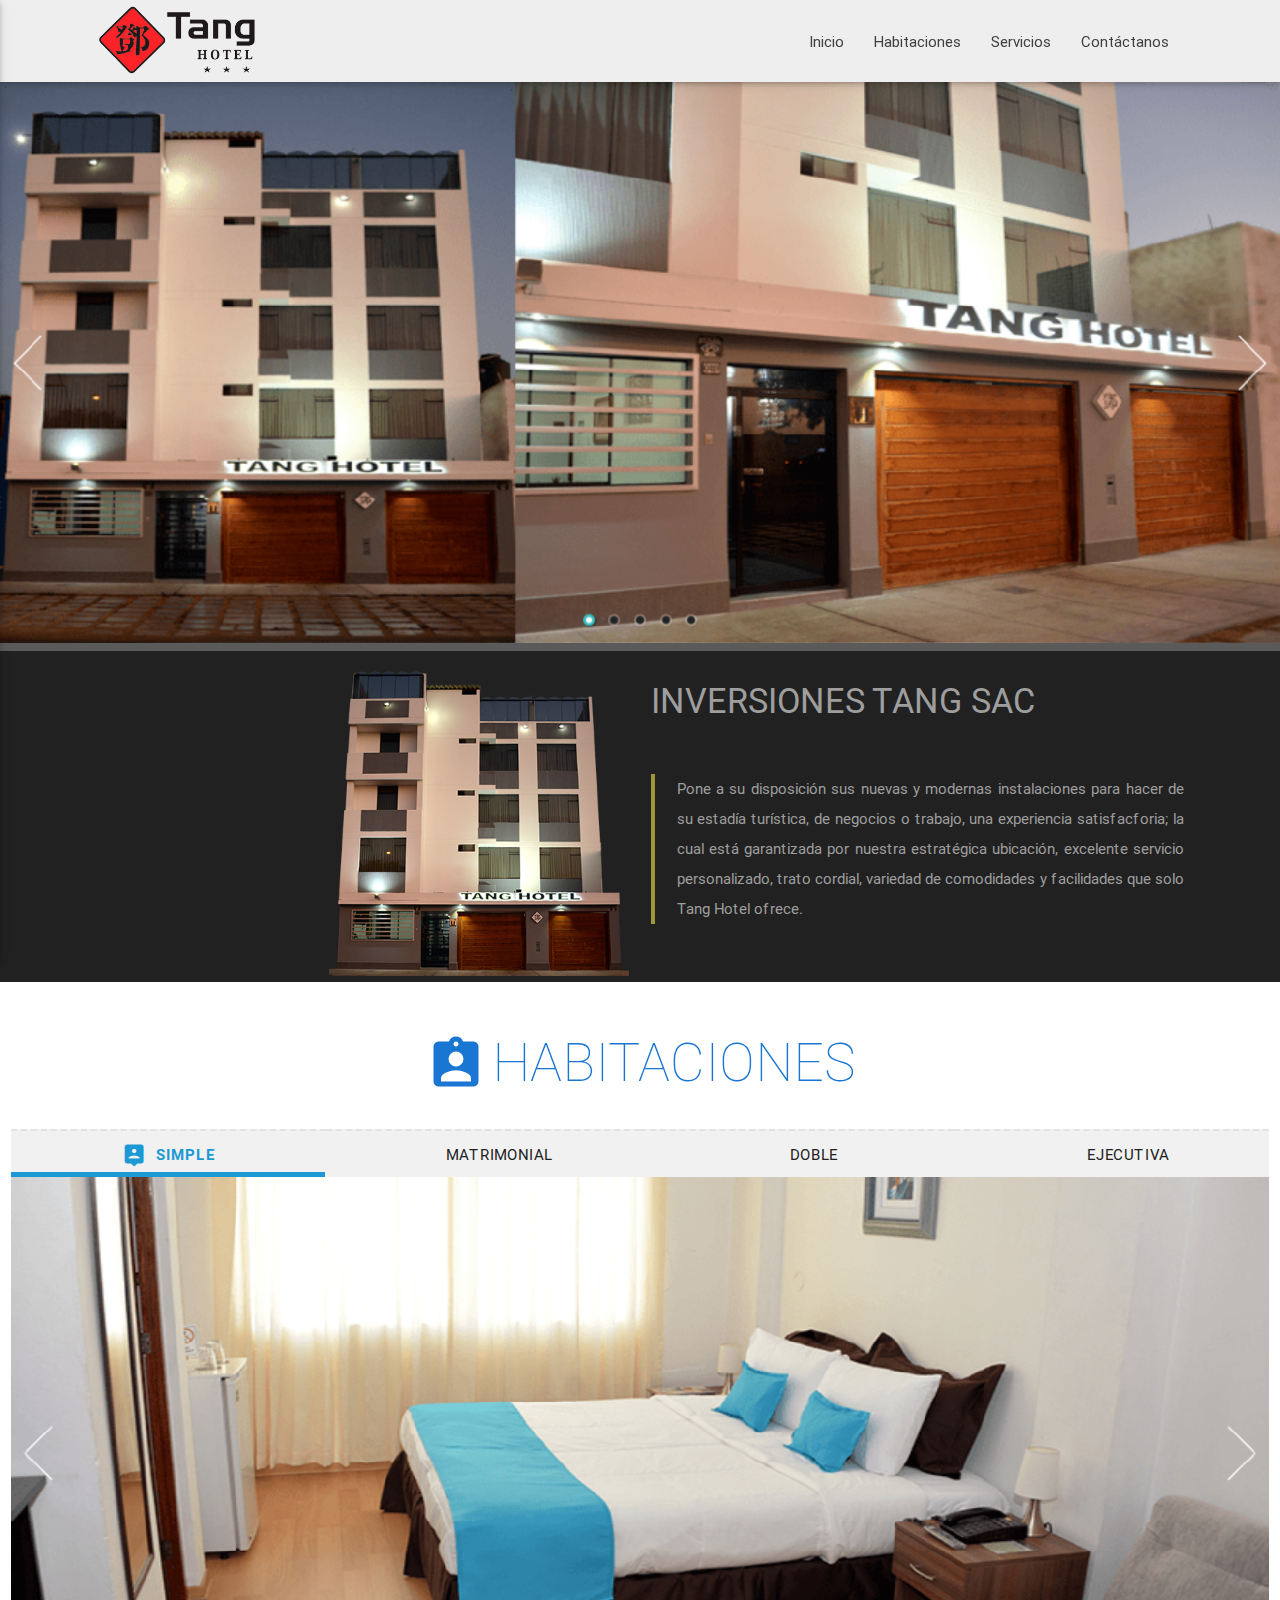
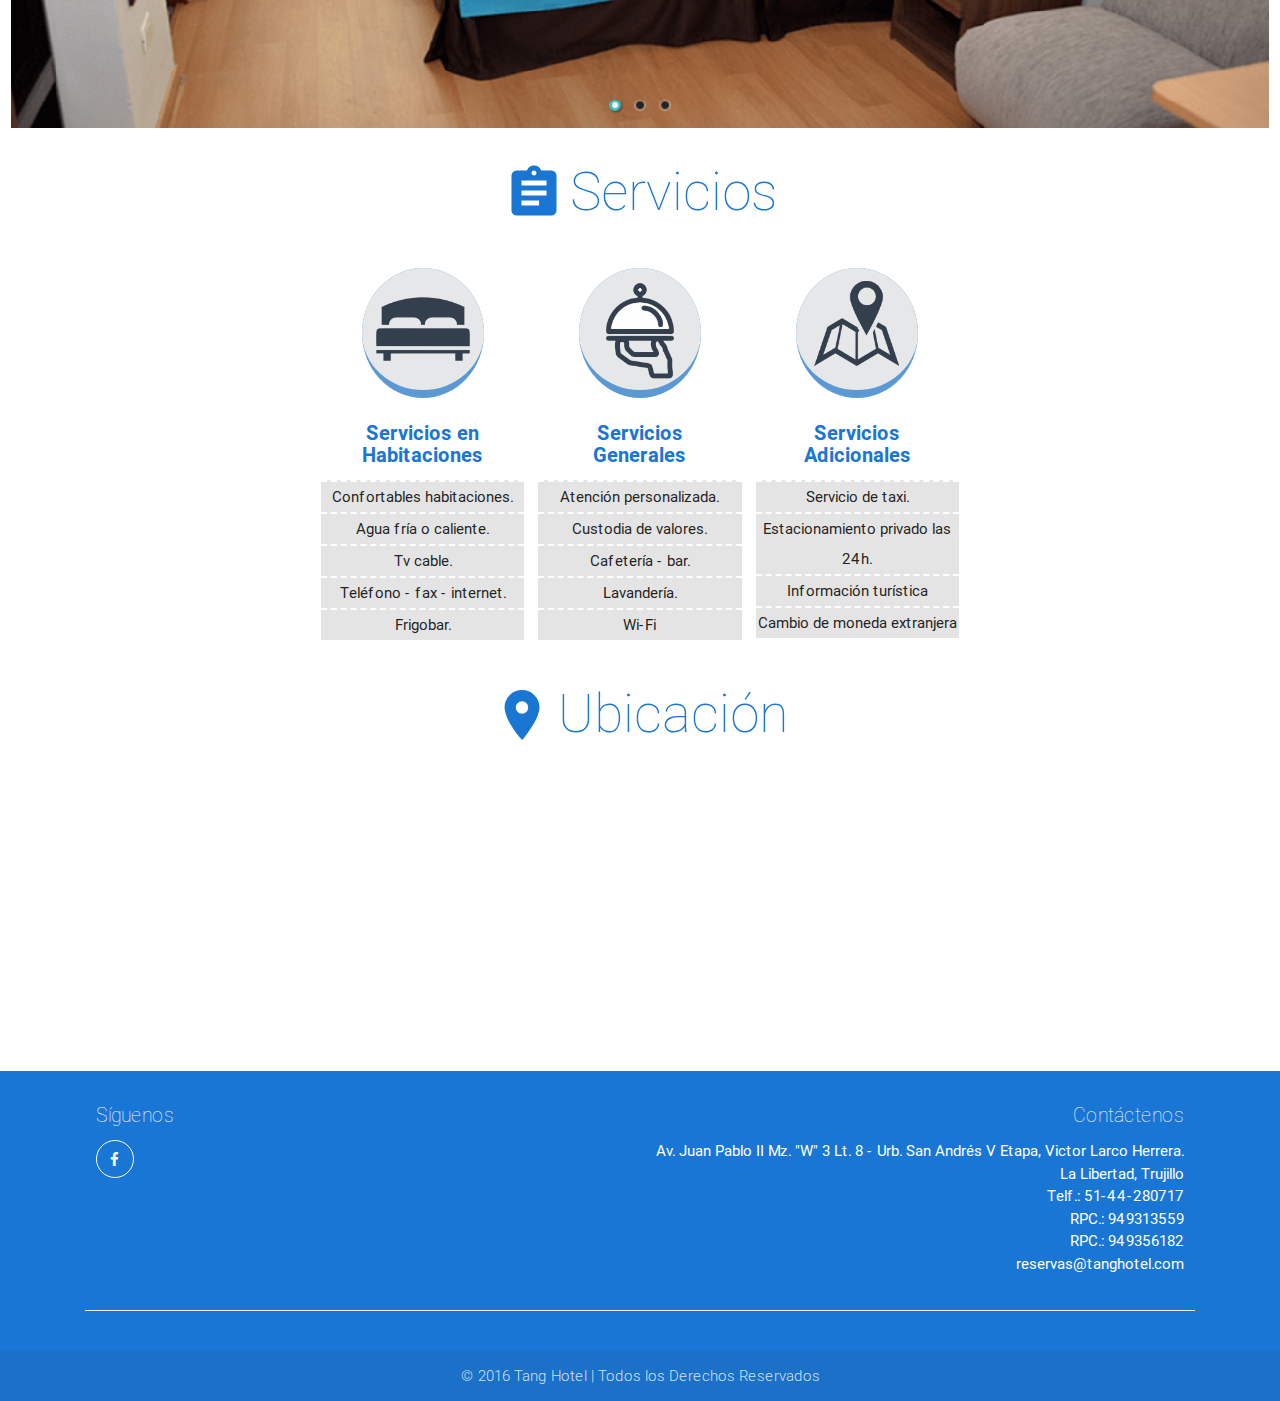
<file: hotel/index.html>
<!DOCTYPE html>
<html lang="en">
<head>
  <meta http-equiv="Content-Type" content="text/html; charset=UTF-8"/>
  <link rel="icon" href="favicon.ico" type="image/x-icon"/>
  <meta name="viewport" content="width=device-width, initial-scale=1, maximum-scale=1.0, user-scalable=no"/>
  <title>Tang Hotel</title>

  <!-- CSS  -->
  <link href="https://fonts.googleapis.com/icon?family=Material+Icons" rel="stylesheet">
  <link href="css/materialize.css" type="text/css" rel="stylesheet" media="screen,projection"/>
  <link href="css/style.css" type="text/css" rel="stylesheet" media="screen,projection"/>
  <link href="https://maxcdn.bootstrapcdn.com/font-awesome/4.6.3/css/font-awesome.min.css" rel="stylesheet">
</head>
<body id="body">
  <script src="js/jquery-1.11.3.min.js" type="text/javascript"></script>
  <script src="js/jssor.slider-21.1.6.mini.js" type="text/javascript"></script>
  
  <div class="navbar-fixed">
    <nav class="navbar grey lighten-3 text-darken-2" role="navigation">
      <div class="nav-wrapper container">
        <a id="logo-container" href="" class=" brand-logo left"><img src="images/tang-logo.png" alt></a>
        <ul class="right hide-on-med-and-down navbar-right">
          <li><a class="#body" href="#body">Inicio</a></li>
          <li><a href="#room">Habitaciones</a></li>
          <li><a href="#servicios">Servicios</a></li>
          <li><a href="#page-footer">Contáctanos</a></li>
        </ul>

        <ul id="nav-mobile" class="side-nav blue-grey lighten-4">
          <li class="logo-mobile"><a id="" href="" class=" grey darken-4"><img src="images/tang-logo-2-min.png" alt></a></li>
          <li><a href="#body">Inicio</a></li>
          <li><a href="#room">Habitaciones</a></li>
          <li><a href="#servicios">Servicios</a></li>
          <li><a href="#page-footer">Contáctanos</a></li>
        </ul>
        <a href="#" data-activates="nav-mobile" class="button-collapse right"><i class="material-icons">menu</i></a>
      </div>
    </nav>
  </div>

  <div class="slider-jquery bg-rock">
    <div id="jssor_1" style="position: relative; margin: 0 auto; top: 0px; left: 0px; width: 1300px; height: 570px; overflow: hidden; visibility: hidden;">
      <!-- Loading Screen -->
      <div data-u="loading" style="position: absolute; top: 0px; left: 0px;">
        <div style="filter: alpha(opacity=70); opacity: 0.7; position: absolute; display: block; top: 0px; left: 0px; width: 100%; height: 100%;"></div>
        <div style="position:absolute;display:block;background:url('img/loading.gif') no-repeat center center;top:0px;left:0px;width:100%;height:100%;"></div>
      </div>
      <div data-u="slides" style="cursor: default; position: relative; top: 0px; left: 0px; width: 1300px; height: 570px; overflow: hidden;">
        <div data-p="225.00">
          <img data-u="image" src="img/red.png" />                
        </div>
        <div data-p="225.00" data-po="80% 55%" style="display: none;">
          <img data-u="image" src="images/res/01-min.png" />
        </div>
        <div data-p="225.00" style="display: none;">
          <img data-u="image" src="img/purple.png" />
        </div>
        <a data-u="any" href="http://www.jssor.com" style="display:none">Full Width Slider</a>
        <div data-p="225.00" data-po="80% 55%" style="display: none;">
          <img data-u="image" src="img/blue.png" />
        </div>
        <div data-p="225.00" data-po="80% 55%" style="display: none;">
          <img data-u="image" src="img/black.png" />
        </div>
        
      </div>
      <!-- Bullet Navigator -->
      <div data-u="navigator" class="jssorb05" style="bottom:16px;right:16px;" data-autocenter="1">
        <!-- bullet navigator item prototype -->
        <div data-u="prototype" style="width:16px;height:16px;"></div>
      </div>
      <!-- Arrow Navigator -->
      <span data-u="arrowleft" class="jssora22l" style="top:0px;left:8px;width:40px;height:58px;" data-autocenter="2"></span>
      <span data-u="arrowright" class="jssora22r" style="top:0px;right:8px;width:40px;height:58px;" data-autocenter="2"></span>
    </div>
  </div>
  <!-- Welcome -->
  <div id="index-banner" class=" parallax-banner grey darken-4">
    <div class="section no-pad-bot">
      <div class="container">
        <div class="row">
          <div class="col  m6">
            <img src="images/fachada/02.png">
          </div>  
          <div class="col  m6">    
            <h4 class="grey-text lighten-1">INVERSIONES TANG SAC</h4>
            <p class="grey-text lighten-1">
              Pone a su disposición sus nuevas y modernas instalaciones para hacer de su estadía turística, de negocios o trabajo, una experiencia satisfacforia; la cual está garantizada por nuestra estratégica ubicación, excelente servicio personalizado, trato cordial, variedad de comodidades y facilidades que solo Tang Hotel ofrece.
            </p>                                
          </div>
        </div>
      </div>
    </div>
  </div>  
  <div id="room" class="">
    <div class="flow-text blue-text text-darken-2 center"><i class="medium material-icons">assignment_ind</i> <h2>HABITACIONES</h2></div>
    <div class="section">
      <div class="row">
        <div class="col s12">
          <ul class="tabs">
            <li class="tab col s3"><a class="active" href="#test1"><i class="samll material-icons">person_pin</i>Simple</a></li>
            <li class="tab col s3"><a href="#test2"><i class="samll material-icons">loyalty</i>Matrimonial</a></li>
            <li class="tab col s3 "><a href="#test3"><i class="samll material-icons">dashboard</i>Doble</a></li>
            <li class="tab col s3"><a href="#test4"><i class="samll material-icons">work</i>Ejecutiva</a></li>
          </ul>
        </div>
        <div id="test1" class="col s12">
          <div class="slider-jquery">
            <div id="jssor_2" style="position: relative; margin: 0 auto; top: 0px; left: 0px; width: 1300px; height: 570px; overflow: hidden; visibility: hidden;">
              <!-- Loading Screen -->
              <div data-u="loading" style="position: absolute; top: 0px; left: 0px;">
                <div style="filter: alpha(opacity=70); opacity: 0.7; position: absolute; display: block; top: 0px; left: 0px; width: 100%; height: 100%;"></div>
                <div style="position:absolute;display:block;background:url('img/loading.gif') no-repeat center center;top:0px;left:0px;width:100%;height:100%;"></div>
              </div>
              <div data-u="slides" style="cursor: default; position: relative; top: 0px; left: 0px; width: 1300px; height: 570px; overflow: hidden;">
                <div data-p="225.00">
                  <img data-u="image" src="images/simple/01-min.png" />                
                </div>
                <div data-p="225.00" style="display: none;">
                  <img data-u="image" src="images/simple/02-min.png" />
                </div>
                <a data-u="any" href="http://www.jssor.com" style="display:none">Full Width Slider</a>
                <div data-p="225.00" data-po="80% 55%" style="display: none;">
                  <img data-u="image" src="images/simple/03-min.png" />
                </div>
              </div>
              <!-- Bullet Navigator -->
              <div data-u="navigator" class="jssorb05" style="bottom:16px;right:16px;" data-autocenter="1">
                <!-- bullet navigator item prototype -->
                <div data-u="prototype" style="width:16px;height:16px;"></div>
              </div>
              <!-- Arrow Navigator -->
              <span data-u="arrowleft" class="jssora22l" style="top:0px;left:8px;width:40px;height:58px;" data-autocenter="2"></span>
              <span data-u="arrowright" class="jssora22r" style="top:0px;right:8px;width:40px;height:58px;" data-autocenter="2"></span>
            </div>
          </div>
        </div>
        <div id="test2" class="col s12">
          <div class="slider-jquery">
            <div id="jssor_3" style="position: relative; margin: 0 auto; top: 0px; left: 0px; width: 1300px; height: 570px; overflow: hidden; visibility: hidden;">
              <!-- Loading Screen -->
              <div data-u="loading" style="position: absolute; top: 0px; left: 0px;">
                <div style="filter: alpha(opacity=70); opacity: 0.7; position: absolute; display: block; top: 0px; left: 0px; width: 100%; height: 100%;"></div>
                <div style="position:absolute;display:block;background:url('img/loading.gif') no-repeat center center;top:0px;left:0px;width:100%;height:100%;"></div>
              </div>
              <div data-u="slides" style="cursor: default; position: relative; top: 0px; left: 0px; width: 1300px; height: 570px; overflow: hidden;">
                <div data-p="225.00">
                  <img data-u="image" src="images/matrimonial/01-min.png" />                
                </div>
                <div data-p="225.00" style="display: none;">
                  <img data-u="image" src="images/matrimonial/02-min.png" />
                </div>
                <a data-u="any" href="http://www.jssor.com" style="display:none">Full Width Slider</a>
                <div data-p="225.00" data-po="80% 55%" style="display: none;">
                  <img data-u="image" src="images/matrimonial/03-min.png" />
                </div>
                <div data-p="225.00" data-po="80% 55%" style="display: none;">
                  <img data-u="image" src="images/matrimonial/04-min.png" />
                </div>
              </div>
              <!-- Bullet Navigator -->
              <div data-u="navigator" class="jssorb05" style="bottom:16px;right:16px;" data-autocenter="1">
                <!-- bullet navigator item prototype -->
                <div data-u="prototype" style="width:16px;height:16px;"></div>
              </div>
              <!-- Arrow Navigator -->
              <span data-u="arrowleft" class="jssora22l" style="top:0px;left:8px;width:40px;height:58px;" data-autocenter="2"></span>
              <span data-u="arrowright" class="jssora22r" style="top:0px;right:8px;width:40px;height:58px;" data-autocenter="2"></span>
            </div>
          </div>
        </div>
        <div id="test3" class="col s12">
          <div class="slider-jquery">
            <div id="jssor_4" style="position: relative; margin: 0 auto; top: 0px; left: 0px; width: 1300px; height: 570px; overflow: hidden; visibility: hidden;">
              <!-- Loading Screen -->
              <div data-u="loading" style="position: absolute; top: 0px; left: 0px;">
                <div style="filter: alpha(opacity=70); opacity: 0.7; position: absolute; display: block; top: 0px; left: 0px; width: 100%; height: 100%;"></div>
                <div style="position:absolute;display:block;background:url('img/loading.gif') no-repeat center center;top:0px;left:0px;width:100%;height:100%;"></div>
              </div>
              <div data-u="slides" style="cursor: default; position: relative; top: 0px; left: 0px; width: 1300px; height: 570px; overflow: hidden;">
                <div data-p="225.00">
                  <img data-u="image" src="images/doble/01-min.png" />                
                </div>
                <div data-p="225.00" style="display: none;">
                  <img data-u="image" src="images/doble/02-min.png" />
                </div>
                <a data-u="any" href="http://www.jssor.com" style="display:none">Full Width Slider</a>
                <div data-p="225.00" data-po="80% 55%" style="display: none;">
                  <img data-u="image" src="images/doble/03-min.png" />
                </div>
              </div>
              <!-- Bullet Navigator -->
              <div data-u="navigator" class="jssorb05" style="bottom:16px;right:16px;" data-autocenter="1">
                <!-- bullet navigator item prototype -->
                <div data-u="prototype" style="width:16px;height:16px;"></div>
              </div>
              <!-- Arrow Navigator -->
              <span data-u="arrowleft" class="jssora22l" style="top:0px;left:8px;width:40px;height:58px;" data-autocenter="2"></span>
              <span data-u="arrowright" class="jssora22r" style="top:0px;right:8px;width:40px;height:58px;" data-autocenter="2"></span>
            </div>
          </div>
        </div>
        <div id="test4" class="col s12">
          <div class="slider-jquery">
            <div id="jssor_5" style="position: relative; margin: 0 auto; top: 0px; left: 0px; width: 1300px; height: 570px; overflow: hidden; visibility: hidden;">
              <!-- Loading Screen -->
              <div data-u="loading" style="position: absolute; top: 0px; left: 0px;">
                <div style="filter: alpha(opacity=70); opacity: 0.7; position: absolute; display: block; top: 0px; left: 0px; width: 100%; height: 100%;"></div>
                <div style="position:absolute;display:block;background:url('img/loading.gif') no-repeat center center;top:0px;left:0px;width:100%;height:100%;"></div>
              </div>
              <div data-u="slides" style="cursor: default; position: relative; top: 0px; left: 0px; width: 1300px; height: 570px; overflow: hidden;">
                <div data-p="225.00">
                  <img data-u="image" src="images/ejecutiva/01-min.png" />                
                </div>
                <div data-p="225.00" style="display: none;">
                  <img data-u="image" src="images/ejecutiva/02-min.png" />
                </div>
                <a data-u="any" href="http://www.jssor.com" style="display:none">Full Width Slider</a>
                <div data-p="225.00" data-po="80% 55%" style="display: none;">
                  <img data-u="image" src="images/ejecutiva/03-min.png" />
                </div>
                <div data-p="225.00" data-po="80% 55%" style="display: none;">
                  <img data-u="image" src="images/ejecutiva/04-min.png" />
                </div>
                <div data-p="225.00" data-po="80% 55%" style="display: none;">
                  <img data-u="image" src="images/ejecutiva/05-min.png" />
                </div>
              </div>
              <!-- Bullet Navigator -->
              <div data-u="navigator" class="jssorb05" style="bottom:16px;right:16px;" data-autocenter="1">
                <!-- bullet navigator item prototype -->
                <div data-u="prototype" style="width:16px;height:16px;"></div>
              </div>
              <!-- Arrow Navigator -->
              <span data-u="arrowleft" class="jssora22l" style="top:0px;left:8px;width:40px;height:58px;" data-autocenter="2"></span>
              <span data-u="arrowright" class="jssora22r" style="top:0px;right:8px;width:40px;height:58px;" data-autocenter="2"></span>
            </div>
          </div>
        </div>
      </div>

    </div>
  </div>

  <div id="servicios" class="">
    <div class="flow-text blue-text text-darken-2 center"><i class="medium material-icons">assignment</i> <h2>Servicios</h2></div>
    <div class="section">
      <div class="row">
        <div class="col s6 m3 l2">
          <div class="team-member">
            <a class="" ><img src="images/team/01.png" class="responsive-img circle member-img pulse-button" alt=""></a>
            <h4 class="member-name">Servicios en Habitaciones</h4>
            <p class="member-cargo">Confortables habitaciones.</p>
            <p class="member-cargo">Agua fría o caliente.</p>
            <p class="member-cargo">Tv cable.</p>
            <p class="member-cargo">Teléfono - fax - internet.</p>
            <p class="member-cargo">Frigobar.</p>
          </div>          
        </div>
        <div class="col s6 m3 l2">
          <div class="team-member">
            <img src="images/team/02.png" class="responsive-img circle member-img pulse-button" alt="">
            <h4 class="member-name">Servicios Generales</h4>
            <p class="member-cargo">Atención personalizada.</p>       
            <p class="member-cargo">Custodia de valores.</p>
            <p class="member-cargo">Cafetería - bar.</p>
            <p class="member-cargo">Lavandería.</p>
            <p class="member-cargo">Wi-Fi</p>            
          </div>
        </div>
        <div class="col s6 m3 l2">
          <div class="team-member">
            <img src="images/team/04.png" class="responsive-img circle member-img pulse-button">
            <h4 class="member-name">Servicios Adicionales</h4>
            <p class="member-cargo">Servicio de taxi.</p>
            <p class="member-cargo">Estacionamiento privado las 24h.</p>
            <p class="member-cargo">Información turística</p>
            <p class="member-cargo">Cambio de moneda extranjera</p>
          </div>
        </div>
      </div>
    </div>   
  </div>
  <div id="location">
  <div class="flow-text blue-text text-darken-2 center"><i class="medium material-icons">room</i> <h2>Ubicación</h2></div>
    <iframe src="https://www.google.com/maps/embed?pb=!1m18!1m12!1m3!1d3321.3393751508943!2d-79.04781821377856!3d-8.125857702558902!2m3!1f0!2f0!3f0!3m2!1i1024!2i768!4f13.1!3m3!1m2!1s0x91ad3d0d936f4ab9%3A0x7d78ea4ef9481de7!2sTang+Hotel!5e0!3m2!1ses!2sus!4v1479785262974" width="100%" height="300" frameborder="0" style="border:0" allowfullscreen></iframe>
  </div>
  <footer id="page-footer" class="page-footer teal">
    <div class="container">
      <div class="row">
        <div class="col m5 s12 buttons-social">
          <h5 class="white-text">Síguenos</h5>
          <ul class="">
            <li><a href="https://www.facebook.com/TangHotel" target="_blank"><i class="fa fa-facebook"></i></a></li>
          </ul>
        </div>
        <div class="col m7 s12" style="text-align: right">
          <h5 class="white-text">Contáctenos</h5>
          <ul>
            <li><a class="white-text" href="#!">Av. Juan Pablo II Mz. "W" 3 Lt. 8 - Urb. San Andrés V Etapa, Victor Larco Herrera.<br> La Libertad, Trujillo</a></li>
            <li><a class="white-text" href="#!">Telf.: 51-44-280717</a></li>
            <li><a class="white-text" href="#!">RPC.: 949313559</a></li>
            <li><a class="white-text" href="#!">RPC.: 949356182</a></li> 
            <li><a class="white-text" href="mailto:reservas@tanghotel.com">reservas@tanghotel.com</a></li>
          </ul>
        </div>
      </div>
    </div>

    <div class="footer-social">
      <div class="container">
        <div class="row">
          <hr>
          <div class="col s12 center ">

          </div>

        </div>
      </div>
    </div>

    <div class="footer-copyright">
      <div class="container">
        © 2016 Tang Hotel | Todos los Derechos Reservados
      </div>
    </div>
  </footer>


  <!--  Scripts-->
  <script src="https://code.jquery.com/jquery-2.1.1.min.js"></script>
  <script src="js/materialize.min.js"></script>
  <script src="js/init.js"></script>

  <script>
    $(document).ready(function() {
      $('select').material_select();
    });
  </script>

</body>
</html>
</file>
<file: hotel/css/style.css>
/* Estilos Capuly */

.background-think{
  background:#609AEF
}
.color-think{
  color:#609AEF
}
.bg-rock{
  background-image: url('../img/background-rock.png');
}
.div-welcome{
  padding: 1%;
  border-top: 8px solid #5a5a5a;
}
#index-banner{
  border-top: 8px solid #5a5a5a;
}
#index-banner h4{
  text-align: left;
  font-weight: 400;
}
#index-banner div div p{
  text-align: justify;
  margin-top: 10%;
  border-left: 4px solid #a0973a;
  padding-left: 4%;
}
#index-banner .container div div{
  text-align: right;
}
.container div div img{
  width: 300px;
}
hr {
  margin-top: 20px;
  margin-bottom: 20px;
  border: 0;
  border-top: 1px solid #eeeeee;
}
hr {
  box-sizing: content-box;
  height: 0;
}
#logo-container img{
  width: 160px;
  margin-top: 5px;
}

#nav-mobile .logo-mobile a{
  transition: linear .3s;
  text-align: left;
  padding: 5%;
}

p {
  line-height: 2rem;
}

.button-collapse {
  color: #26a69a;
}
/*Banner*/
.parallax-banner{
 text-align: center;
}
.parallax-fondo{
  background-color:  #609AEF ;

}
.team-member{
  text-align: center;
}

.parallax-image{
  width: 100%;
  height: 100%;
  margin-top: 50px;
  float: right;
  text-align: center;
}
nav ul a{
  color: #404040;
}


.parallax-container {
  padding: 5% 0px;
  line-height: 0;
  height: auto;
  color: rgba(255,255,255,.9);
}
.parallax-container .section {
  width: 100%;
}

@media only screen and (max-width : 992px) {
  .parallax-container .section {
    position: absolute;
    top: 40%;
  }
  #index-banner .section {
    top: 10%;
    
  }
}

@media only screen and (max-width : 600px) {
  #index-banner .section {
    top: 0;
  }
  #logo-container img{
    width: 140px;
  }
}




.icon-block {
  padding: 0 15px;
}
.icon-block .material-icons {
  font-size: inherit;
}

footer.page-footer {
  margin: 0;
  background-color: #1976d4  !important;
}


/* Estilos de los botones sociale*/


.buttons-social ul li {
  display: inline-block;
  list-style-type: none;
  float: center;
}

.buttons-social ul li a i {
  /*background: #205D7A;*/
  border-color: #fff;
  border-style: solid;
  border-width: 1px;

  color: #fff;
  width: 2.5em;
  height: 2.5em;
  border-radius: 2em;

  font-size: 1em;
  text-align: center;
  margin-right: 1em;
  padding-top: 20%;
}
.buttons-social ul li a i:hover {
  opacity: .7;
}



/*formulario contacto*/
@media only screen and (min-width : 940px) {

  .section-capuly {
    margin-left: 20%;
  }
}


@media only screen and (min-width : 940px) {
  .contact-capuly {
    max-width: 80%;
  }
  .contact-capuly button {
    width: 40%;
    margin-left: 30%;
  }
}

@media only screen and (max-width : 940px) {
  .contact-capuly button {
    width: 100%;
  }
}

.capuly-color{
  color: #42a5f5;

}

.capuly-color-grey{
  color: #616161;
}

/*navbar capuly*/
.navbar-capuly{
  color: white !important;
  background: #609AEF;
}


.logo{
  padding-right: 10em !important;
}

@media only screen and (max-width : 940px) {
  .logo{
    padding-right: 7em !important;
  }
}


.member-img{
  width: 60%;
}

.member-name{
  font-size: 20px;
  font-weight: bold;
  color: #1976D2 ;
  padding: 0 10px;
}

.member-cargo{
  margin-bottom: 0px !important;
  text-align: center;
  margin: 0 auto;
}

.member-social ul li a i{
  border-color: orange !important;
  color: orange;
  margin: 0px 5px 0px 0px;
}

.member-social{
  margin-top: 2px;
  padding-left: 0px  !important;
}
.header{
  margin-top: -50px;
}
@keyframes slidy {
  0% { left: 0%; }
  20% { left: 0%; }
  25% { left: -100%; }
  45% { left: -100%; }
  50% { left: -200%; }
  70% { left: -200%; }
  75% { left: -300%; }
  95% { left: -300%; }
  100% { left: -400%; }
}
div#slider { overflow: hidden; }
div#slider figure img { width: 20%; float: left; }
div#slider figure {
  position: relative;
  width: 500%;
  margin: 0;
  left: 0;
  text-align: left;
  font-size: 0;
  animation: 30s slidy infinite;
}

/* slider */
.jssorb05 {
  position: absolute;
}
.jssorb05 div, .jssorb05 div:hover, .jssorb05 .av {
  position: absolute;
  /* size of bullet elment */
  width: 16px;
  height: 16px;
  background: url('../img/b05.png') no-repeat;
  overflow: hidden;
  cursor: pointer;
}
.jssorb05 div { background-position: -7px -7px; }
.jssorb05 div:hover, .jssorb05 .av:hover { background-position: -37px -7px; }
.jssorb05 .av { background-position: -67px -7px; }
.jssorb05 .dn, .jssorb05 .dn:hover { background-position: -97px -7px; }        
.jssora22l, .jssora22r {
  display: block;
  position: absolute;
  /* size of arrow element */
  width: 40px;
  height: 58px;
  cursor: pointer;
  background: url('../img/a22.png') center center no-repeat;
  overflow: hidden;
}
.jssora22l { background-position: -10px -31px; }
.jssora22r { background-position: -70px -31px; }
.jssora22l:hover { background-position: -130px -31px; }
.jssora22r:hover { background-position: -190px -31px; }
.jssora22l.jssora22ldn { background-position: -250px -31px; }
.jssora22r.jssora22rdn { background-position: -310px -31px; }
.jssora22l.jssora22lds { background-position: -10px -31px; opacity: .3; pointer-events: none; }
.jssora22r.jssora22rds { background-position: -70px -31px; opacity: .3; pointer-events: none; }

#room{
  margin-top: 4%;
}
#room .tabs{
  background: #f1f1f1;
}
#room .tabs li{
  border-top: 2px dashed #e2e2e2;
}
#room div i,#servicios div i,#location div i{
  vertical-align: top;
}
#room div h2,#servicios div h2,#location div h2{
  display: inline-block;
  margin-top: 0;
}
#room .tabs .indicator {
  background-color: #1b99d5!important;
  height: 5px;
}
#room .tabs i{
  color: #f1f1f1;
  margin-right: 10px;
  margin-top: 12px;
}
#room a{
  color: #212121;
}
#room a.active, #room a.active i{
  font-weight: bold;
  color: #1b99d5;
}
#servicios .row{
  text-align: center;
}
#servicios .row .col{
  float: none;
  display: inline-block;
  vertical-align: top;
  border-radius: 10px;
  padding: 10px 5px;
  transition: .5s linear;
}
#servicios .row .col:hover .pulse-button{
 animation: pulses 1.25s infinite cubic-bezier(0.66, 0.33, 0, 1);
 box-shadow: 0 0 0 0 #f0f0f0, 0 0 0 0 rgba(109, 212, 90, 0.7);
 background: #a0973a;
}
#servicios .row .col p{
  border-top: 2px dashed #ffffff;
  background: #e4e4e4;
}
.pulse-button {  
  transition: .5s linear;
  padding-bottom: 8px;  
  box-shadow: 0 0 0 0 #f0f0f0, 0 0 0 0 rgba(90, 153, 212, 0.7);
  background: #5a99d4;
  cursor: pointer;
  transform: translate3d(0, 0, 0);
  animation: pulse 1.25s infinite cubic-bezier(0.66, 0.33, 0, 1);
}
.pulse-button:hover {
  animation-play-state: paused;
}

@keyframes pulse {
  to {
    box-shadow: 0 0 0 12px transparent, 0 0 0 24px rgba(90, 153, 212, 0);
  }
}
@keyframes pulses {
  to {
    box-shadow: 0 0 0 12px transparent, 0 0 0 24px rgba(90, 212, 99, 0);
  }
}
.modal.modal-fixed-footer {
  height: 90%;
  max-height: 100%;
}
.lean-overlay{
  height: 135%;
}
@media only screen and (max-width: 700px){ 
  .modal .modal-content {
    padding: 5px!important;
  }
}
.navbar-fixed nav ,.navbar-fixed{
    height: 82px;
}
nav ul a {
    padding: 10px 15px;
}
.navbar-fixed i{
  color: #fe2328!important;
}
</file>
